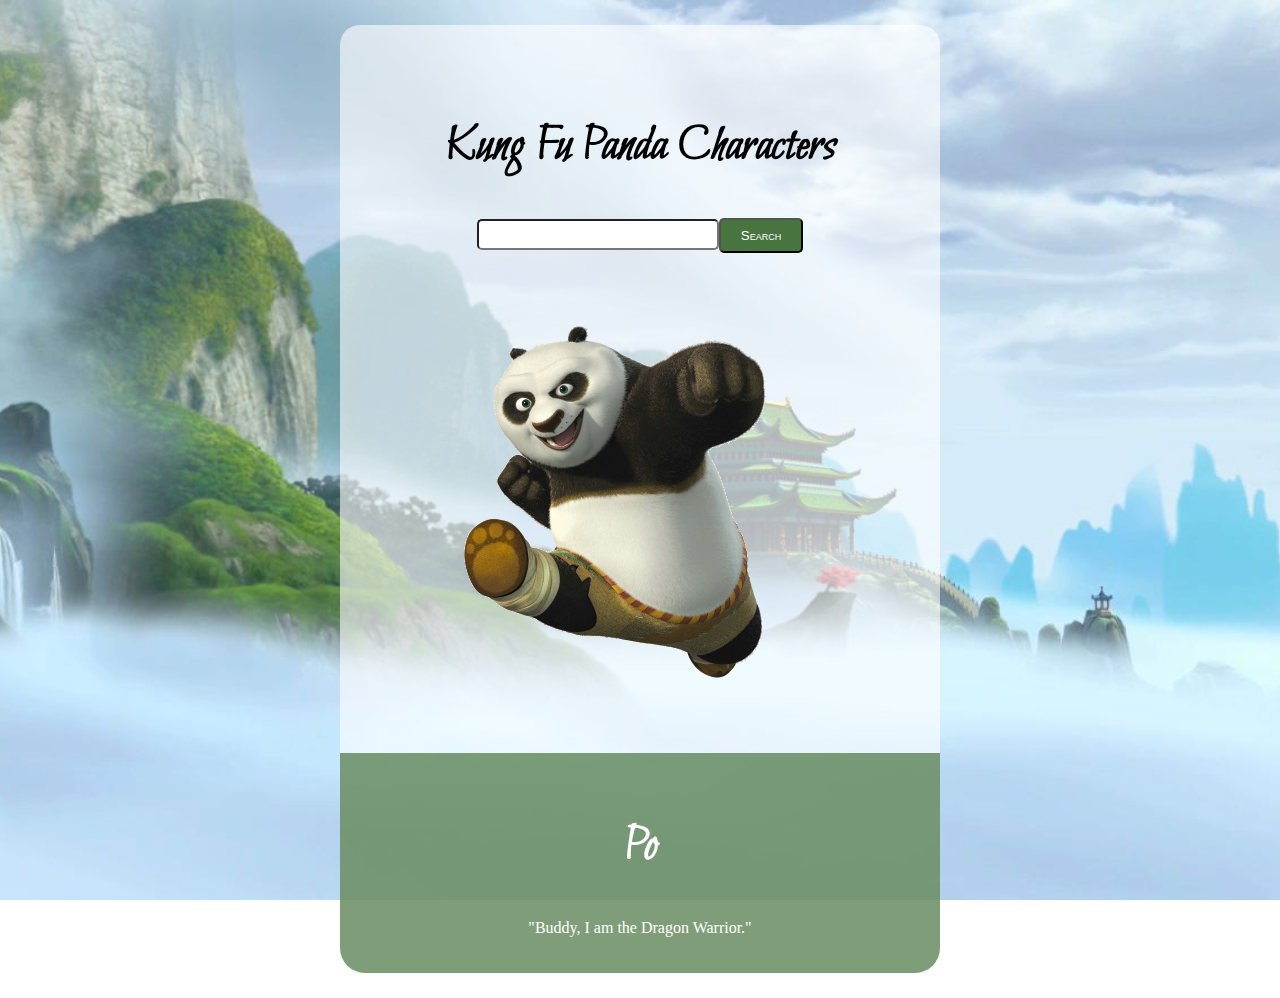
<file: index.html>
<!DOCTYPE html>
<html>
  <head>
    <title>Kung Fu Panda Characters</title>
    <link rel="icon" type="image/x-icon" href="img/favicon.ico" />
    <link rel="stylesheet" href="style.css" />
    <link href='https://fonts.googleapis.com/css?family=Bilbo' rel='stylesheet'>
  </head>

  <body>
    <h1>Kung Fu Panda Characters</h1>
    <p><input type="text"><button>Search</button></p>
    <p class="img-p"><img src="img/po.png" alt="Character Image"></p>
    <div>
      <h2>Po</h2>
      <p>"Buddy, I am the Dragon Warrior."</p>
    </div>
  </body>
</html>
</file>
<file: style.css>
/* CSS Style Sheet */
html {
    background: url(img/kungfupandabackground.jpg) no-repeat center fixed;
    background-size: cover;
}

body {
    background: rgb(255, 255, 255, 0.6);
    width: 600px;
    margin: 25px auto;
    text-align: center;
    padding: 50px 0 0;
    border-radius: 20px;
}

h1, h2 {
    font-family: 'Bilbo';font-size: 50px;
}

h1 {
    margin: 40px 0;
}

input {
    font-size: 18px;
    padding: 3px;
    border-radius: 5px;
}

button {
    background-color: rgb(72, 116, 63);
    color: white;
    padding: 8px 20px;
    font-variant: small-caps;
    border-radius: 5px;
}

button:hover {
    background-color: rgb(107, 154, 98);
    cursor: pointer;
}

.img-p {
    padding: 50px 0;
}

div {
    background-color: rgba(72, 116, 63, 0.7);
    color: white;
    padding: 20px 0;
    border-radius: 0px 0px 25px 25px;
}
</file>
